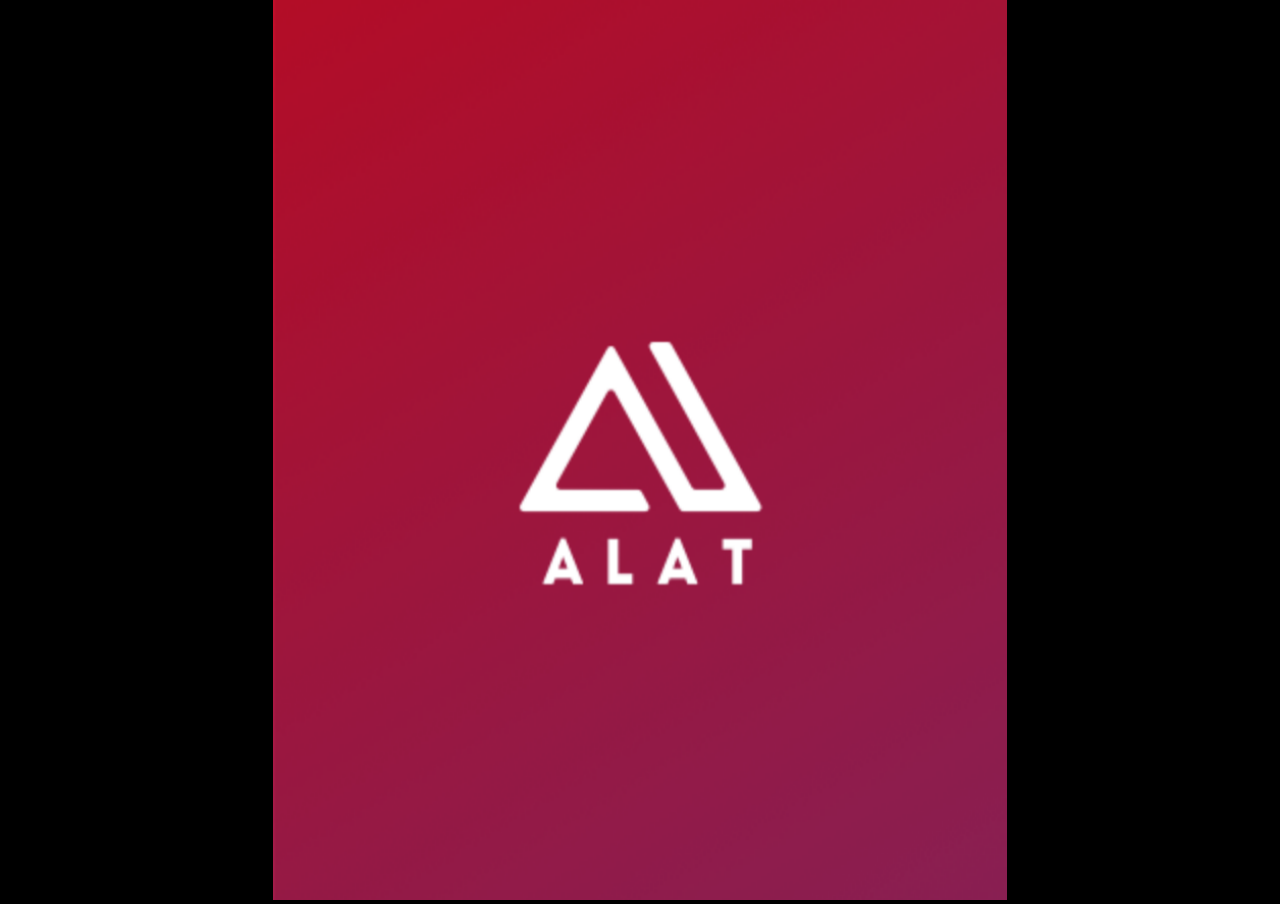
<file: index.html>
<!DOCTYPE html>
<html lang="en">

<head>
    <meta charset="UTF-8">
    <meta name="viewport" content="width=device-width, initial-scale=1.0">
    <title>wembankAlat</title>
    <link rel="icon" href="./image/img 14.png">
    <link rel="stylesheet" href="./index-wema.css">
</head>

<body>
    <div class="container">
       <a href="./wema-pageTwo.html" ><img class="displayLogo" src="./image/img15.png" alt=""></a> 
    </div>
</body>

</html>
</file>
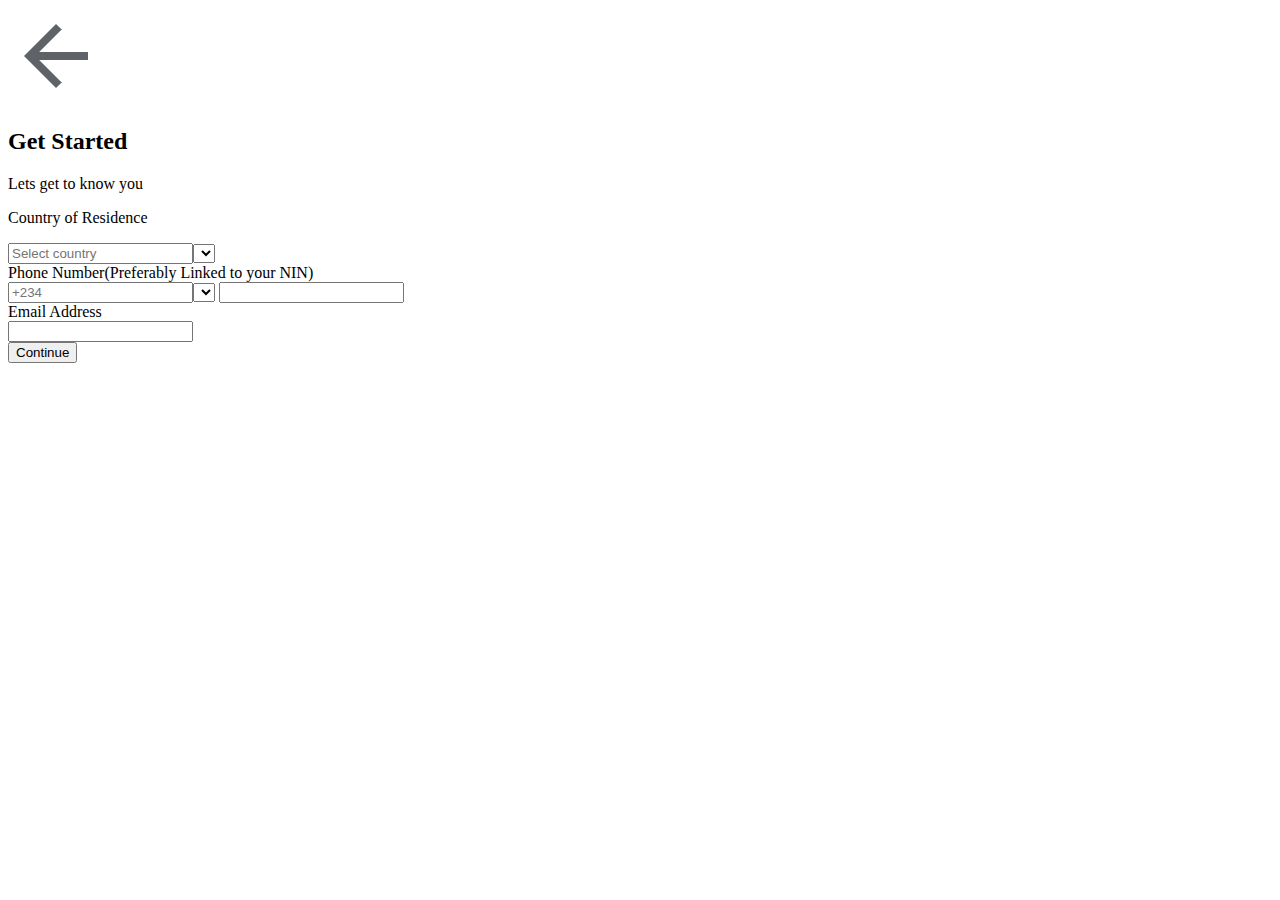
<file: get-a-loan.html>
<!DOCTYPE html>
<html lang="en">
<head>
    <meta charset="UTF-8">
    <meta name="viewport" content="width=device-width, initial-scale=1.0">
    <title>Document</title>
    <title>wembankAlat</title>
    <link rel="icon" href="./image/img 14.png">
    <link rel="stylesheet" href="C:\Users\USER\Desktop\wema bank project\index-wema.css">
</head>
<body>
    <div class="pageTwoContainer">
        <div class="getA-Loan-middleSection">
            <div class="arow-backdiv"><img src="./image/arrow_back_24dp_5F6368_FILL0_wght400_GRAD0_opsz24.png" alt=""></div>
            <div class="getStarted-div"><h2>Get Started</h2></div>
            <div class="letgetto-know-you-countrydiv">
                <p>Lets get to know you</p>
                <p>Country of Residence</p>
            </div>
            <div>
                <input class="selectYourCountryInput" type="text" placeholder="Select country"><select><option></option><option></option></select>
            </div>

            <div class="phonenumberDiv">
                <label for="">Phone Number(Preferably Linked to your NIN)</label><br>
                <input class="selectphonenumberInput" type="number" placeholder="+234"><select><option></option><option></option></select>
                <input class="customerphonenumebrInput" type="number">
            </div>

            <div class="emailAdressDiv">
                <label>Email Address</label><br>
                <input class="emailAdressInput" type="email">         
            </div>

            <button class="continuebutton">Continue</button>
        </div>
</div>
        
</body>
</html>
</file>
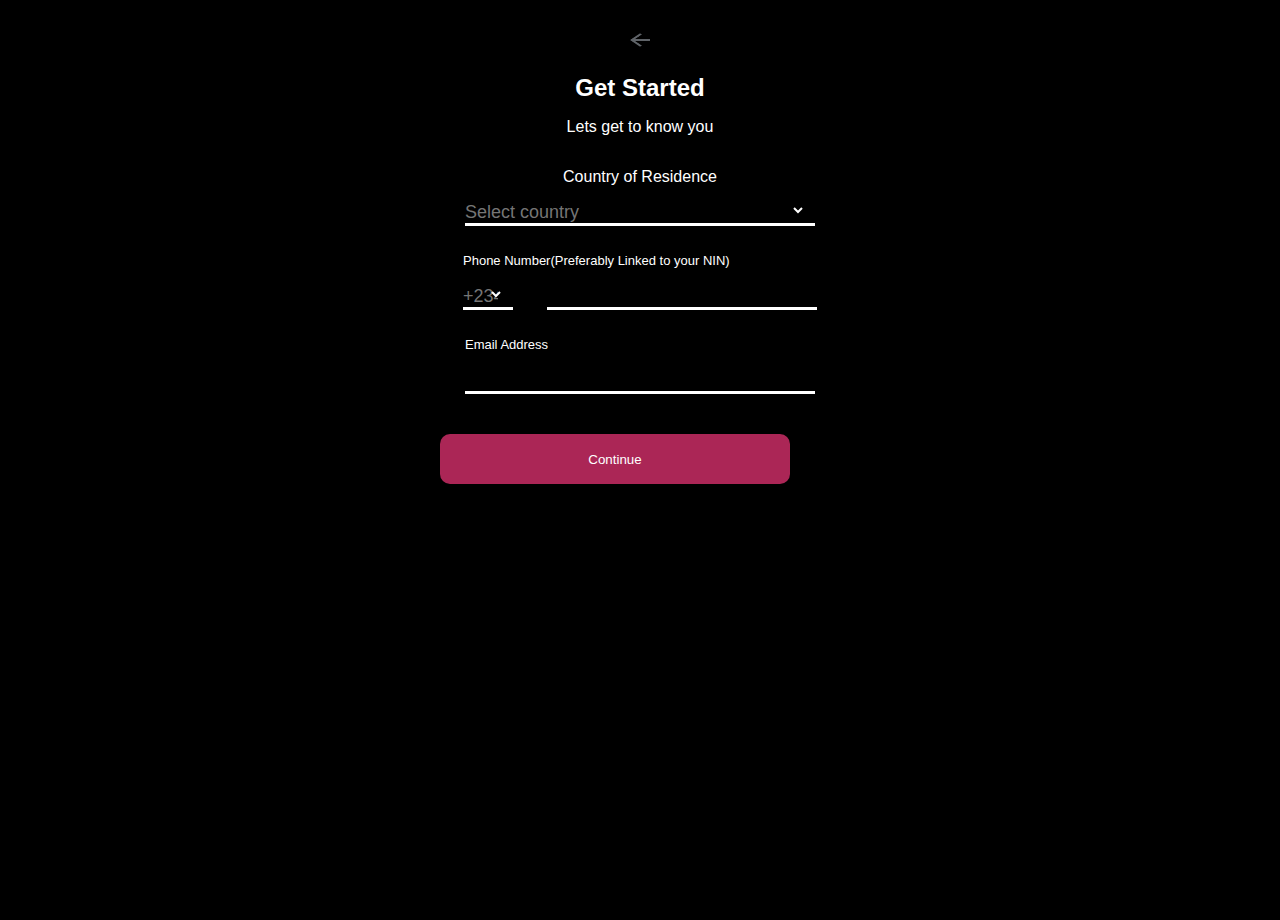
<file: getAloan.html>
<!DOCTYPE html>
<html lang="en">
<head>
    <meta charset="UTF-8">
    <meta name="viewport" content="width=device-width, initial-scale=1.0">
    <title>Document</title>
    <title>wembankAlat</title>
    <link rel="icon" href="./image/img 14.png">
    <link rel="stylesheet" href="./index-wema.css">
</head>
<body>
    <div class="pageTwoContainer">
        <div class="getA-Loan-middleSection">
            <div class="arow-backdiv"><img src="./image/arrow_back_24dp_5F6368_FILL0_wght400_GRAD0_opsz24.png" alt=""></div>
            <div class="getStarted-div"><h2>Get Started</h2></div>
            <div class="letgetto-know-you-countrydiv">
                <p>Lets get to know you</p>
                <p>Country of Residence</p>
            </div>
            <div>
                <input class="selectYourCountryInput" type="text" placeholder="Select country"><select><option></option><option></option></select>
            </div>

            <div class="phonenumberDiv">
                <label for="">Phone Number(Preferably Linked to your NIN)</label><br>
                <input class="selectphonenumberInput" type="number" placeholder="+234"><select><option></option><option></option></select>
                <input class="customerphonenumebrInput" type="number">
            </div>

            <div class="emailAdressDiv">
                <label>Email Address</label><br>
                <input class="emailAdressInput" type="email">         
            </div>

            <button class="continuebutton">Continue</button>
        </div>
</div>
        
</body>
</html>
</file>
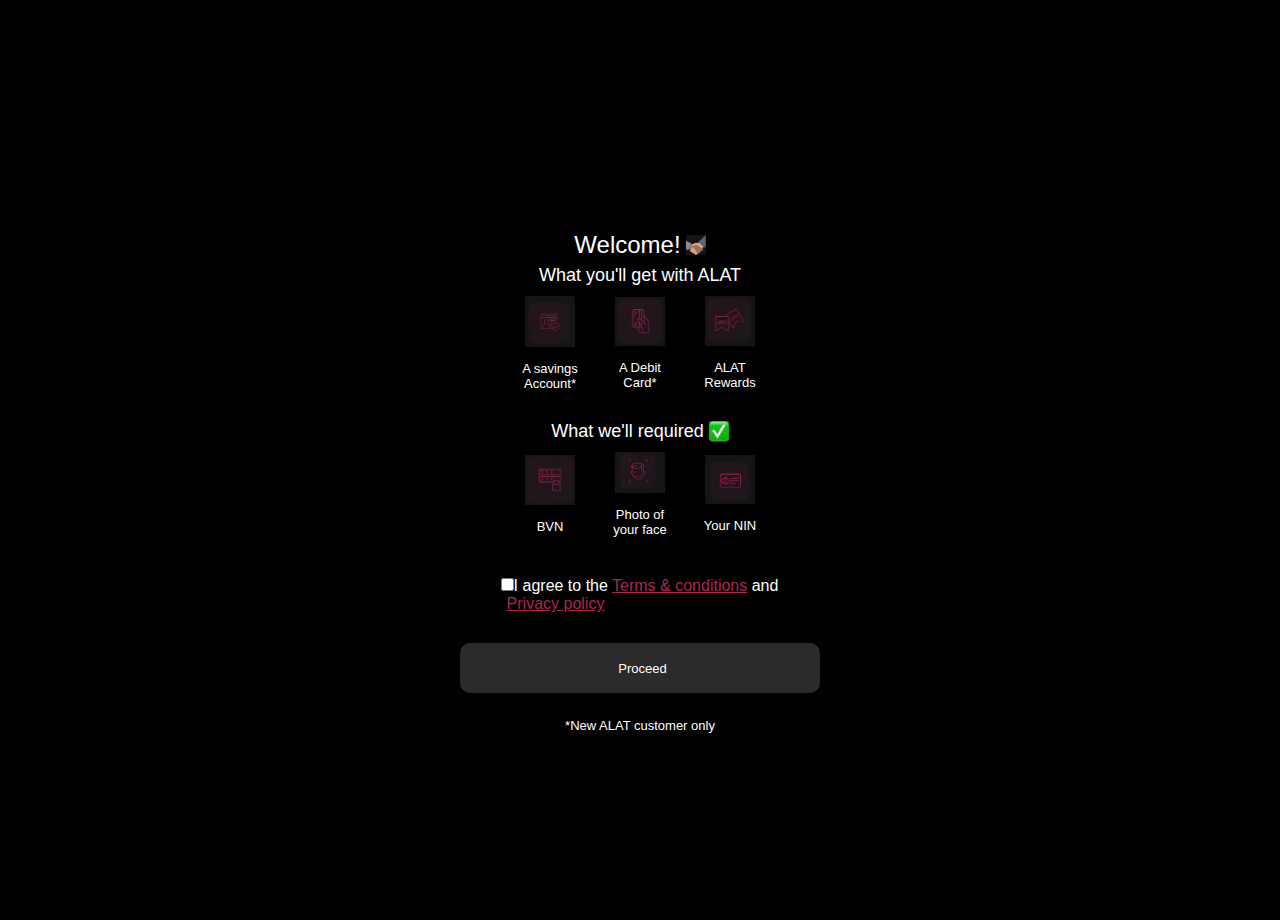
<file: getstarted-userinteface.html>
<!DOCTYPE html>
<html lang="en">
<head>
    <meta charset="UTF-8">
    <meta name="viewport" content="width=device-width, initial-scale=1.0">
    <title>get-started Interface</title>
    <link rel="stylesheet" href="./index-wema.css">
</head>
<body>
    <div class="pagegetstartedContainer">
        <div class="middleSectiongetstartedinterface">
           
            <div class="getstartedWelcomeDiv">
                <!--this welcome shaking a hand is in a div-->
                <p>Welcome!</p>
                <img src="./image/./img 15.jpg" alt="">
            </div>

            <div class="whatyoullgetAlat">
                <p class="what-youparagraph">What you'll get with ALAT</p>
               </div>

               <div id="imagediv">
               
                <div>
                    <img src="./image/./img3.jpg" alt="">
                    <p>A savings <br>Account*</p>
                </div>
                
                <div>
                    <img src="./image/./img18.jpg" alt="">
                    <p>A Debit <br>Card*</p>
                </div>

                <div>
                    <img src="./image/./img4.jpg" alt="">
                    <p>ALAT<br>Rewards</p>
                </div>
                
            </div>

            <div class="whatwe-required">
                <p class="what-youparagraph">What we'll required</p>
                <img src="./image/./img16.jpg" alt="">
               </div>
               
            <div id="imagediv">
               
                <div>
                    <img src="./image/./img17.jpg" alt="">
                    <p>BVN</p>
                </div>
                
                <div>
                    <img src="./image/./img2.jpg" alt="">
                    <p>Photo of <br>your face</p>
                </div>

                <div>
                    <img src="./image/./img1.jpg" alt="">
                    <p>Your NIN</p>
                </div>
                
        </div>
        
        <form>
            <div id="i-agree">
                <p class="i-agree"><input class="check-Box" type="checkbox">I agree to the <a href="">Terms & conditions</a> and <br><a href="">Privacy policy</a></p>
            </div>
        </form>
        <div class="buttontologindiv"><button class="proceedButton-GetStarted">Proceed</button></div>
        <div class="newAlatCustomerDiv"><p>*New ALAT customer only</p></div>
    </div>
</body>
</html>
</file>
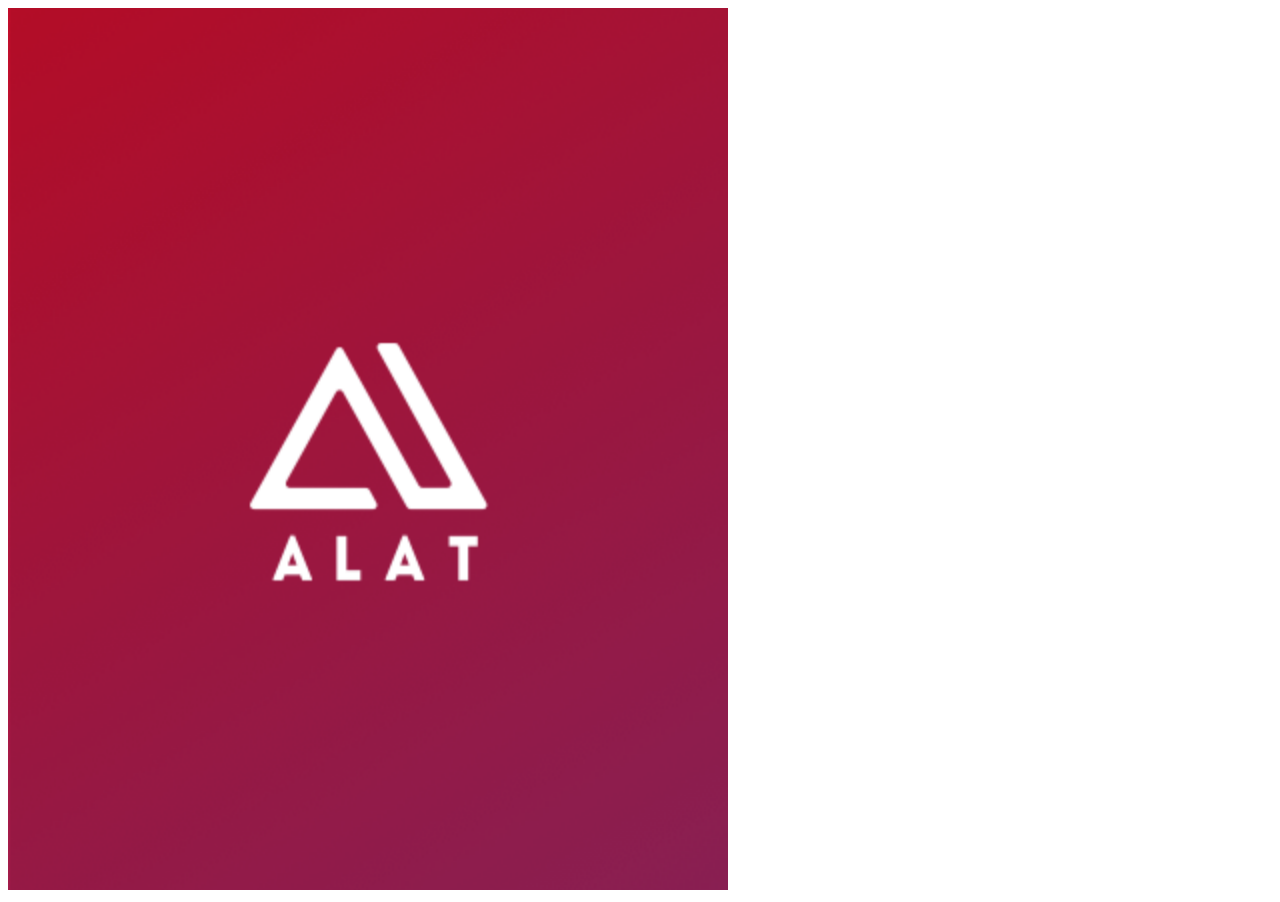
<file: index-wema.html>
<!DOCTYPE html>
<html lang="en">

<head>
    <meta charset="UTF-8">
    <meta name="viewport" content="width=device-width, initial-scale=1.0">
    <title>wembankAlat</title>
    <link rel="icon" href="./image/img 14.png">
    <link rel="stylesheet" href="C:\Users\USER\Desktop\wema bank project\index-wema.css">
</head>

<body>
    <div class="container">
       <a href="C:\Users\USER\Desktop\wema bank project\wema-pageTwo.html" target="_parent"><img class="displayLogo" src="./image/img15.png" alt=""></a> 
    </div>
</body>

</html>
</file>
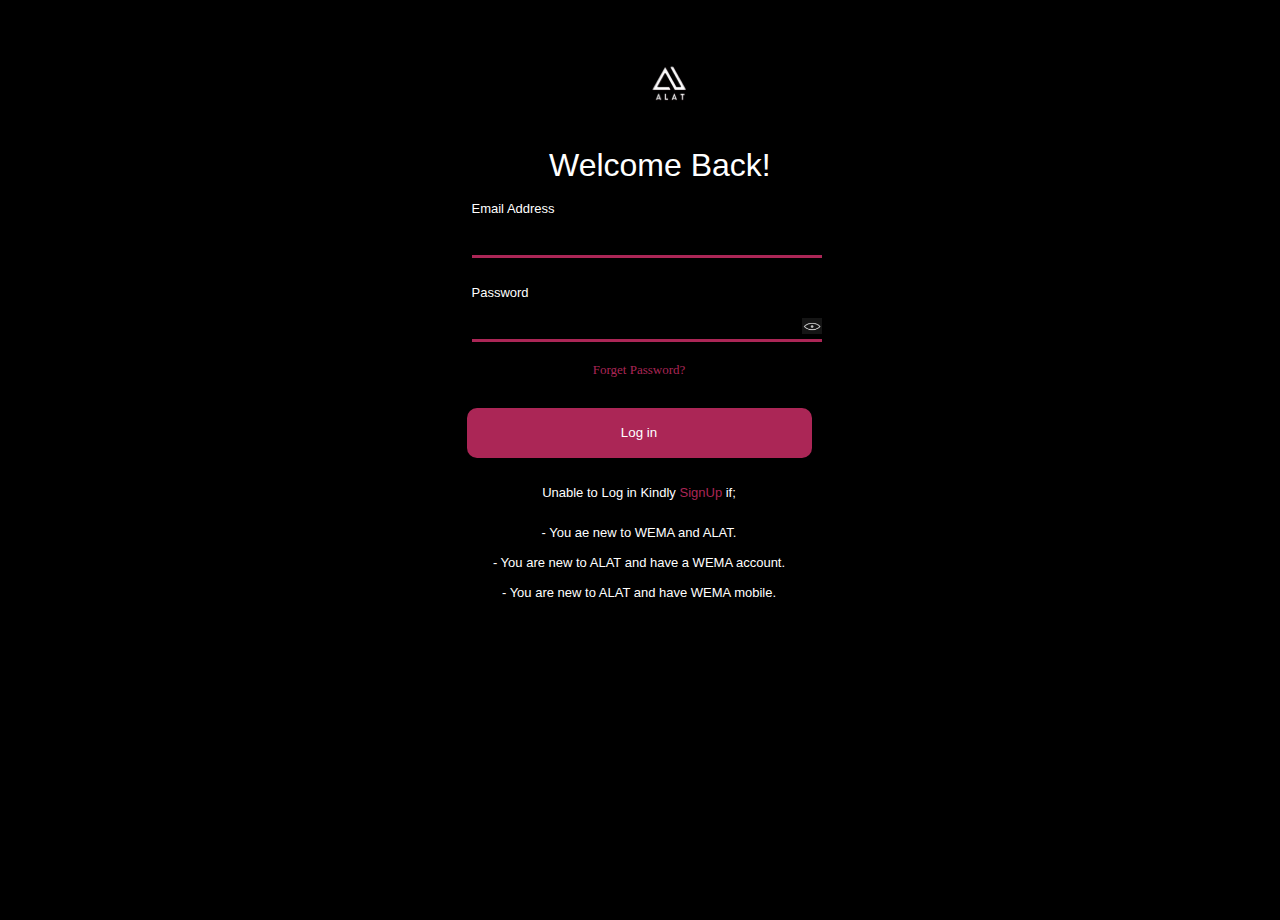
<file: login-userInterface.html>
<!DOCTYPE html>
<html lang="en">
<head>
    <meta charset="UTF-8">
    <meta name="viewport" content="width=device-width, initial-scale=1.0">
    <title>Login User Inteface</title>
    <link rel="stylesheet" href="./index-wema.css">
    <link rel="icon" href="./image/img 14.png">

</head>
<body>
    <!--this page is linked to the first login button-->
    <div class="pageTwoContainer">
        <div class="middleSectionLogininterface">
            <div id="img_Pdiv">
                <img class="loginLogoPage" src="./image/img black and white.jpg" alt="">
                <p>Welcome Back!</p>
            </div>
            <div class="emaildiv">
                <label>Email Address</label><br>
                <input type="email">
            </div>
            <div class="passworddiv">
                <label>Password</label><br>
                <input type="email">
                <img src="./image/img6.jpg" alt="">
        </div>
        <div id="forget"><p  class="Forget" >Forget Password?</p></div>
        <div class="buttontologindiv"><button class="loginButtonPageTwo">Log in</button></div>
        <p class="Unable">Unable to Log in Kindly <span><a href="">SignUp</a></span> if;</p>
        <ul>
            <li>- You ae new to WEMA and ALAT.</li>
            <li>- You are new to ALAT and have a WEMA account.</li>
            <li>- You are new to ALAT and have WEMA mobile.</li>
        </ul>
        
    </div>
</body>
</html>
</file>
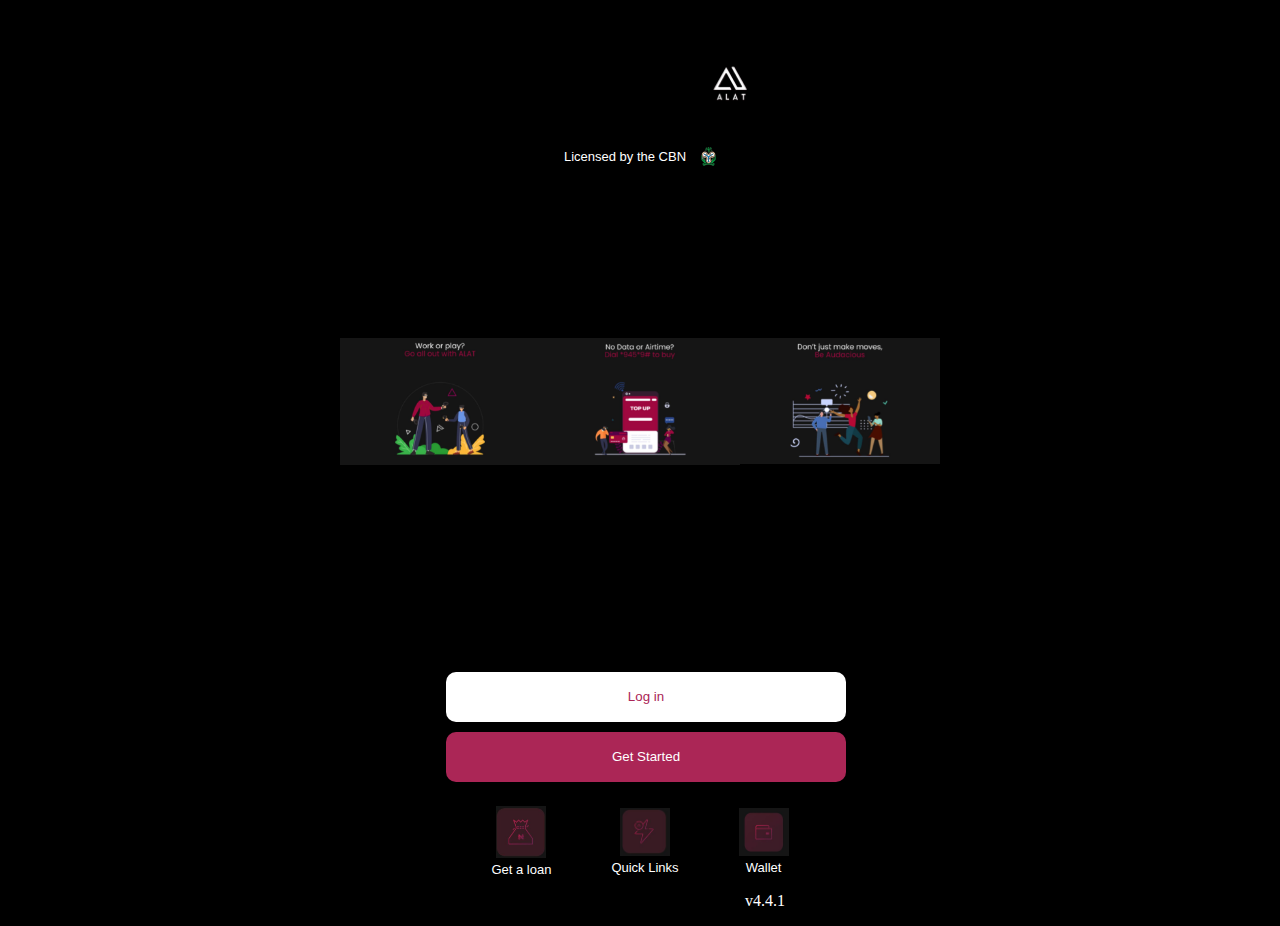
<file: wema-pageTwo.html>
<!DOCTYPE html>
<html lang="en">

<head>
    <meta charset="UTF-8">
    <meta name="viewport" content="width=device-width, initial-scale=1.0">
    <title>Login | ALAT by Wema</title>
    <link rel="icon" href="./image/img 14.png">
    <link rel="stylesheet" href="./index-wema.css">
</head>

<body>
    <div class="pageTwoContainer">
        <div class="middleSection">
            <div class="divlogo">
                <!--a div was ceated for the logo so to centralize it-->
                <img class="logoPageTwo" src="./image/img black and white.jpg" alt="">
            </div>

            <div class="Licensed">
                <p>Licensed by the CBN </p>
                <img class="cbnLogo" src="./image/./img5.jpg" alt="">
            </div>
            <section class="imageSection">
                <div class="slider-wrapper">
                    <div class="slider">
                        <img id="slide-1" src="./image/img9.jpg" alt="">
                        <img id="slide-2" src="./image/img10.jpg" alt="">
                        <img id="slide-3" src="./image/img7.jpg" alt="">
                    </div>
                </div>
            </section>
            <div id="button">
                <a href="./login-userInterface.html"><button
                        class="login">Log in</button></a> <br>
                <a href="./getstarted-userinteface.html"><button class="get-started">Get Started</button></a>
            </div>
            <div id="lastdiv">

                <a href="./getAloan.html">
                    <div>
                        <img src="./image/img12.jpg" alt="">
                        <p>Get a loan</p>
                    </div>
                </a>

                <a href="">
                    <div>
                        <img src="./image/img11.jpg" alt="">
                        <p>Quick Links</p>
                    </div>
                </a>

                <a href="">
                    <div>
                        <img src="./image/img8.jpg" alt="">
                        <p> Wallet</p>
                    </div>
                </a>

            </div>

            <div class="lastparagraph">
                <p>v4.4.1</p>
            </div>

        </div>
        <!--the is where the pageTwoContainer ends and it as the whole black background-->
    </div>
</body>

</html>
</file>
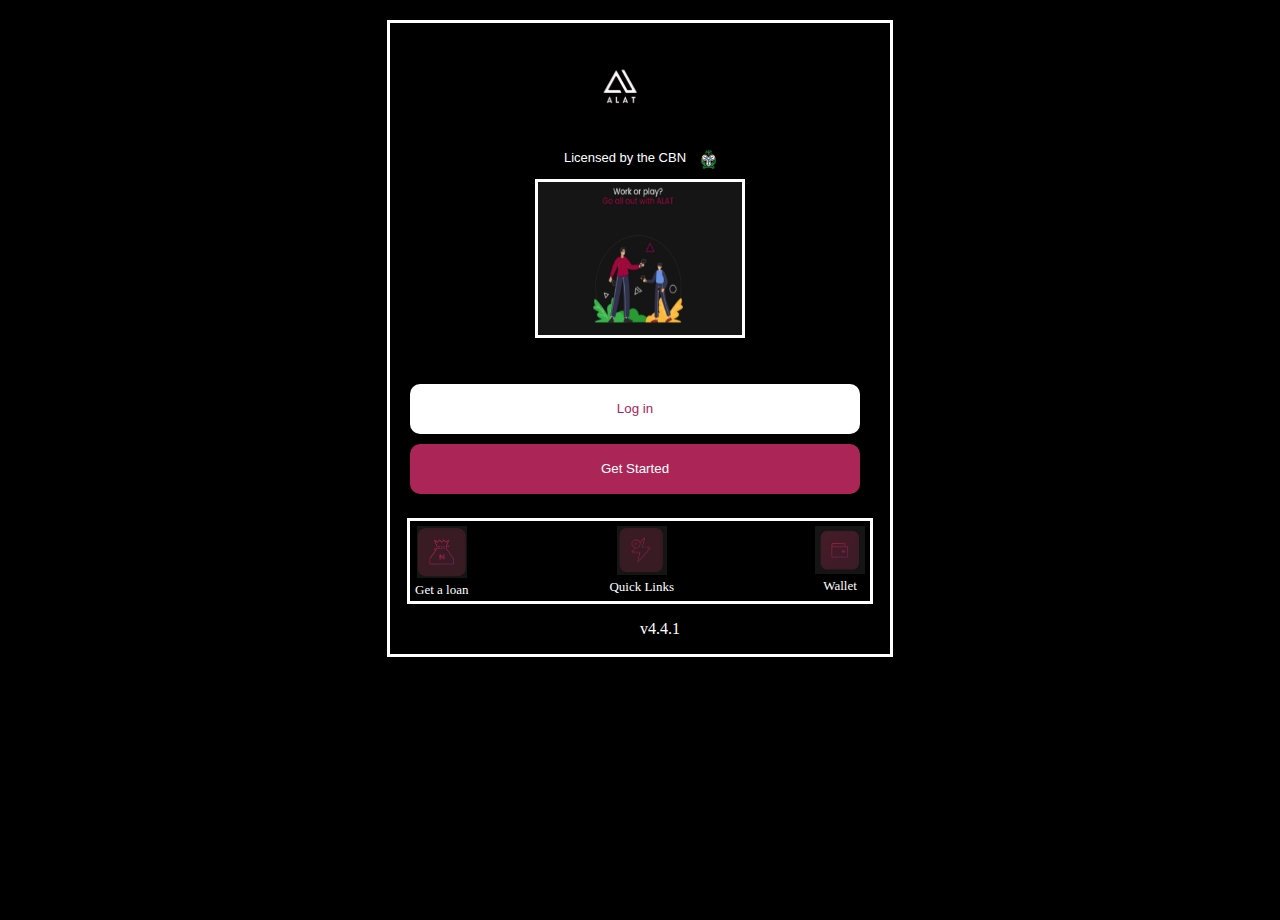
<file: image/Login _ ALAT by Wema.html>
<!DOCTYPE html>
<!-- saved from url=(0069)file:///C:/Users/USER/Desktop/wema%20bank%20project/wema-pageTwo.html -->
<html lang="en"><head><meta http-equiv="Content-Type" content="text/html; charset=UTF-8">
    
    <meta name="viewport" content="width=device-width, initial-scale=1.0">
    <title>Login | ALAT by Wema</title>
    <link rel="icon" href="file:///C:/Users/USER/Desktop/wema%20bank%20project/image/img%2014.png">
    <link rel="stylesheet" href="./Login _ ALAT by Wema_files/index-wema.css">
</head>
<body>
    <div class="pageTwoContainer">
        <div class="middleSection">
            <div class="divlogo">
                <!--a div was ceated for the logo so to centralize it-->
                <img class="logoPageTwo" src="./Login _ ALAT by Wema_files/img black and white.jpg" alt="">
            </div>
            
            <div class="Licensed">
                <p>Licensed by the CBN </p>
                <img class="cbnLogo" src="./Login _ ALAT by Wema_files/img5.jpg" alt="">
            </div>
            <section class="imageSection">
                <div class="slider-wrapper">
                    <div class="slider">
                        <img id="slide-1" src="./Login _ ALAT by Wema_files/img9.jpg" alt="">
                        <img id="slide-2" src="./Login _ ALAT by Wema_files/img10.jpg" alt="">
                        <img id="slide-3" src="./Login _ ALAT by Wema_files/img7.jpg" alt="">
                    </div>
                </div>
            </section>
            <div id="button">
                <button class="login">Log in</button> <br>
                <button class="get-started">Get Started</button> 
            </div>
            <div id="lastdiv">
               
                <a href="file:///C:/Users/USER/Desktop/wema%20bank%20project/wema-pageTwo.html">
                <div>
                    <img src="./Login _ ALAT by Wema_files/img12.jpg" alt="">
                    <p>Get a loan</p>
                </div>
               </a> 
               
               <a href="file:///C:/Users/USER/Desktop/wema%20bank%20project/wema-pageTwo.html">
                <div>
                    <img src="./Login _ ALAT by Wema_files/img11.jpg" alt="">
                    <p>Quick Links</p>
                </div>
               </a>
               
               <a href="file:///C:/Users/USER/Desktop/wema%20bank%20project/wema-pageTwo.html">
                <div>
                    <img src="./Login _ ALAT by Wema_files/img8.jpg" alt="">
                    <p> Wallet</p>
                </div>
               </a>
                
               </div>

               <div class="lastparagraph"><p>v4.4.1</p></div>
               
        </div>
        <!--the is where the pageTwoContainer ends and it as the whole black background-->
    </div>

</body></html>
</file>
<file: index-wema.css>
*{
    padding: 0;
    margin: 0;
   background-color: black;
   align-items: center;
   justify-content: center;
   justify-self: center;
}

.container{
    height: max-content;
    }
    .displayLogo{
        height: 100vh;
        width: 100%;
    }
    .pageTwoContainer{
        height: 100vh;
        width: 100%;
        background-color: rgb(0, 0, 0);
        padding-top: 20px;
        color: white;
        
    }
    .middleSection{
        width: 500px;
        max-height: max-content;
        height: 600px;
           
        
        
        
        
    }

    .logoPageTwo{
        width: 100px;
        align-self: self-end;
        align-self: center;
        align-items: center;
        margin-left: 180px;
        
      
        
        
    }

    .cbnLogo{
        width: 15px;
        margin-left: 15px
       
        
        
    }
    .Licensed {
        display: flex;
        align-self: normal;
        justify-content: center;
        
    }
    .Licensed p {
        font-size:small;
        font-family: Arial, Helvetica, sans-serif;
        
    }
    #slide-1 , #slide-2 , #slide-3{
        width: 200px;
        
    }

    .imageSection{
        padding: 20px;
        padding-top: 10px;
    }
    .slider-wrapper{
        position: relative;
        max-width: 210px;
       
        margin: 0 auto;
    }
    .slider{
        display: flex;
        aspect-ratio: 4 / 3;
        overflow-x: auto;
        scroll-snap-type: x mandatory;
        scroll-behavior: smooth;
        box-shadow: none;
        
    }
    #button{
        line-height: 60px;
        height: max-content;
        padding: 20px;
        

    }
    .login , .get-started {
        width: 400px;
        height: 50px;
        border-radius: 10px;
        margin-left: 12px;
    }
    .get-started {
        color: white;
        background-color: #ab2656;
        border: none;
    }
    .login {
        background-color: white;
        color: #ab2656;
        border:  red;

    }
    #lastdiv{
        display: flex;
        gap: 60px;
        height: 70px;
        width: 400px;
        margin: auto;
        justify-content: space-between;
        padding: 0 10px;
        justify-content: center;
    }
    #lastdiv img{ width: 50px;
        align-items: center;

    }
    #lastdiv{
        text-align: center;
    }
    #lastdiv p{
        font-weight: lighter;
        font-size: small;
        font-family: Arial, Helvetica, sans-serif;
    }
    .lastparagraph{
        margin-left: 250px;
        line-height: 50px;
    }
    a{
        text-decoration: none;
        color: white;
    }
    .middleSectionLogininterface{
       
        width: 300px;
        background-color: rgba(0, 0, 0, 0.815);
        max-height: max-content;
        height: 600px;
       padding-left: 10px;
       padding-right: 12px;
       

    }
    .loginLogoPage{
        width: 100px;
        justify-content: center;
        align-self: center;
        align-items: center;
       
        
    }
    #img_Pdiv p{
        margin-left: 30px;
    }
    #img_Pdiv{
        justify-content: center;
        align-items: center;
        margin: auto;
        margin-left: 30px;
        
    }
    #img_Pdiv  .loginLogoPage{
        margin-left: 100px;
        
    }
    #img_Pdiv img{
        justify-content: center;
       
    }
    #img_Pdiv p{
        text-align: center;
        align-items: center;
        font-size: xx-large;
        font-family: Arial, Helvetica, sans-serif;
        
        
    }
    .emaildiv{
        padding-left: 15px;
       
        width: max-content; 
       }
       .passworddiv{
        width: max-content; 
        margin-top: 10px;
        padding-left: 15px;
        
        
       }
       .passworddiv input img {
        display: flex;
       }
       .passworddiv img{
        width: 20px;
        margin-right: 100px;
        align-items: center;
        position: absolute;
        margin-right: 20px;
       
       }
       .passworddiv input{
        width:350px;
        min-width: fit-content;
        
       }
    label ,input {
        width: 350px;
        
    }
    label{
        font-size:30px;
        font-weight: 2px;
        font-size: small;
        font-family: Arial, Helvetica, sans-serif;
        line-height: 50px;
        }
        
        
        input{
          
           background: none;
           color: white;
           border: none;
           border-bottom: solid #ab2656 ;
           font-size: large;
           box-shadow: none;
           text-shadow: none;
           outline: none;
           
           }
           #forget {
            width: 350px;
            text-align: end;
            margin-top: 20px;
            font-size: small;
            color: #ab2656;
           
           }

          
        
      
           
         


         .loginButtonPageTwo{
            width: 345px;
            height: 50px;
            border-radius: 10px;
            margin: auto;
            color: white;
            background-color: #ab2656;
            border: none;
            
         }
           .Unable{
            line-height: 50px;
            font-family: Arial, Helvetica, sans-serif;
            font-size: small;
           }
           span a{
            color: #ab2656;
           }
           ul{
            list-style:none;
           }
           ul li{
            line-height: 30px;
            font-family: Arial, Helvetica, sans-serif;
            font-size: small;
           }
           .pagegetstartedContainer{
            height: 100vh;
            width: 100%;
            background-color: rgb(0, 0, 0);
            padding-top: 20px;
            color: white;

           }
           .middleSectiongetstartedinterface{
            width: 400px;
            max-height: max-content;
            height: 600px;
            margin-top: 170px;
            padding: 5px;
           

             
           
           }
           .getstartedWelcomeDiv{
            display: flex;
            justify-content: center;
            margin-top: 40px;
            
            
            
           }
           .getstartedWelcomeDiv p{
            font-size: x-large;
            font-family: Arial, Helvetica, sans-serif;
            line-height: 20px;
           }

           .getstartedWelcomeDiv img{
            width: 20px;
            margin-left: 5px;
            
           }
           .getstartedWelcomeDiv .what-youparagraph{
            font-size: large;
            font-family: Arial, Helvetica, sans-serif;
          
            
            
        } 
        .whatyoullgetAlat{
            max-height: max-content;
            font-family: Arial, Helvetica, sans-serif;
            text-align: center;
            justify-content: center;
            font-size: large;
            margin-top: 10px;
            
        }

        #imagediv{
            display: flex;
            justify-content: space-between;
            text-align: center;
            font-family: Arial, Helvetica, sans-serif;
            
        }
        #imagediv img{
            width: 50px;
            padding: 10px 20px;
           
            }

            #imagediv p{
                font-size: small;
                
            }

        .whatwe-required{
            display: flex;
            justify-content: center;
            margin-top: 30px;
            
           
        }
        .whatwe-required p{
            font-size: large;
            font-family: Arial, Helvetica, sans-serif; 
        }
        .whatwe-required img{
            width: 20px;
            margin-left: 5px;
        }
        
        form{
            
            margin-top: 40px;
            padding: 0 10px;
        }
          .check-Box{
           width: 13px;
           height: 13px
           
          }
          .i-agree{
            display: block;
            padding: 0;
            padding-left: 5px;
            text-indent: -6px;
          }
#i-agree a{
color: #ab2656;
text-decoration: underline;


}

#i-agree p{
    font-family: Arial, Helvetica, sans-serif;
    

}

.buttontologindiv{
    margin-top: 30px;
   padding: 0px 20px 10px;
   
    

}

.proceedButton-GetStarted{
    width: 360px;
    height: 50px;
    border-radius: 10px;
    margin: auto;
    color: white;
    background-color: rgba(128, 128, 128, 0.336);
    border: none;
    font-size: small;
    padding-left: 10px;
    padding-right: 5px;
    
    
}
.newAlatCustomerDiv{
    font-family: Arial, Helvetica, sans-serif;
    text-align: center;
    margin-top: 15px;
    
}
.newAlatCustomerDiv p{
    font-size: small;

}
.getA-Loan-middleSection{
    width: 400px;
    max-height: max-content;
    height: 600px;
    border-radius:  30px 0;
   padding: 0px 10px 10px;
   
  
    
    
}
.arow-backdiv{
    margin-top: 10px;
   
}
.arow-backdiv img{
    width: 30px;
    height: 20px;
    

}
.getStarted-div{
    font-family: Arial, Helvetica, sans-serif;
    margin-top: 20px;
    font-size: medium;
   

}
    .letgetto-know-you-countrydiv{
        line-height: 50px;
        font-family: Arial, Helvetica, sans-serif;
        font-size: medium;
        font-weight: lighter;
    }
    
select{
    position: absolute;
    padding-right: 2px;
    background-color: transparent;
    color: white;
    border: none;
    margin-right: 40px;
}

.selectYourCountryInput{
    width:350px;
    min-width: fit-content;
    border-bottom: solid white ;
}

.phonenumberDiv{
    margin-top: 10px;
   
}

.selectphonenumberInput{
    width:50px;
    display: inline-block;
    border-bottom: solid white;
    
  
    
}

.customerphonenumebrInput{
    display: inline-block;
    width: 270px;
    margin-left: 30px;
    border-bottom: solid white;
}

.emailAdressDiv{
    margin-top: 10px;
}

.continuebutton{
    width: 350px;
    height: 50px;
    border-radius: 10px;
    margin: auto;
    color: white;
    background-color: #ab2656;
    border: none;
    margin-top: 40px;
}

.emailAdressInput{
    border-bottom: solid white;
}

@media screen (max-width: 400px) {
    .middleSection{
        width: 100%;
        
        
    }
    
}
@media screen (max-width: 370px) {
    .middleSection{
        width: 80%;
        
        
    }
    
}
</file>
<file: image/Login _ ALAT by Wema_files/index-wema.css>
*{
    padding: 0;
    margin: 0;
}

.container{
    height: max-content;
    }
    .displayLogo{
        height: 100vh;
        width: 100%;
    }
    .pageTwoContainer{
        height: 100vh;
        width: 100%;
        background-color: rgb(0, 0, 0);
        padding-top: 20px;
        color: white;
        
    }
    .middleSection{
        
        width: 500px;
        margin: auto;   
        border: solid white; 
        max-height: max-content;
    }

    .logoPageTwo{
        width: 100px;
        align-self: self-end;
        align-self: center;
        align-items: center;
        margin-left: 180px;
        
      
        
        
    }

    .cbnLogo{
        width: 15px;
        margin-left: 15px
       
        
        
    }
    .Licensed {
        display: flex;
        align-self: normal;
        justify-content: center;
        
    }
    .Licensed p {
        font-size:small;
        font-family: Arial, Helvetica, sans-serif;
        
    }
    #slide-1 , #slide-2 , #slide-3{
        width: 200px;
        
    }

    .imageSection{
        padding: 20px;
        padding-top: 10px;
    }
    .slider-wrapper{
        position: relative;
        max-width: 210px;
       
        margin: 0 auto;
    }
    .slider{
        display: flex;
        aspect-ratio: 4 / 3;
        overflow-x: auto;
        scroll-snap-type: x mandatory;
        scroll-behavior: smooth;
        box-shadow: none;
        border: solid white;
    }
    #button{
        line-height: 60px;
        height: max-content;
        padding: 20px;
        

    }
    .login , .get-started {
        width: 450px;
        height: 50px;
        border-radius: 10px;
    }
    .get-started {
        color: white;
        background-color: #ab2656;
        border: none;
    }
    .login {
        background-color: white;
        color: #ab2656;
        border:  red;

    }
    #lastdiv{
        display: flex;
        border: solid white;
        height: 70px;
        width: 450px;
        margin: auto;
        justify-content: space-between;
        padding: 5px;
    }
    #lastdiv img{ width: 50px;
        align-items: center;

    }
    #lastdiv{
        text-align: center;
    }
    #lastdiv p{
        font-weight: lighter;
        font-size: small;
    }
    .lastparagraph{
        margin-left: 250px;
        line-height: 50px;
    }
    a{
        text-decoration: none;
        color: white;
    }
</file>
